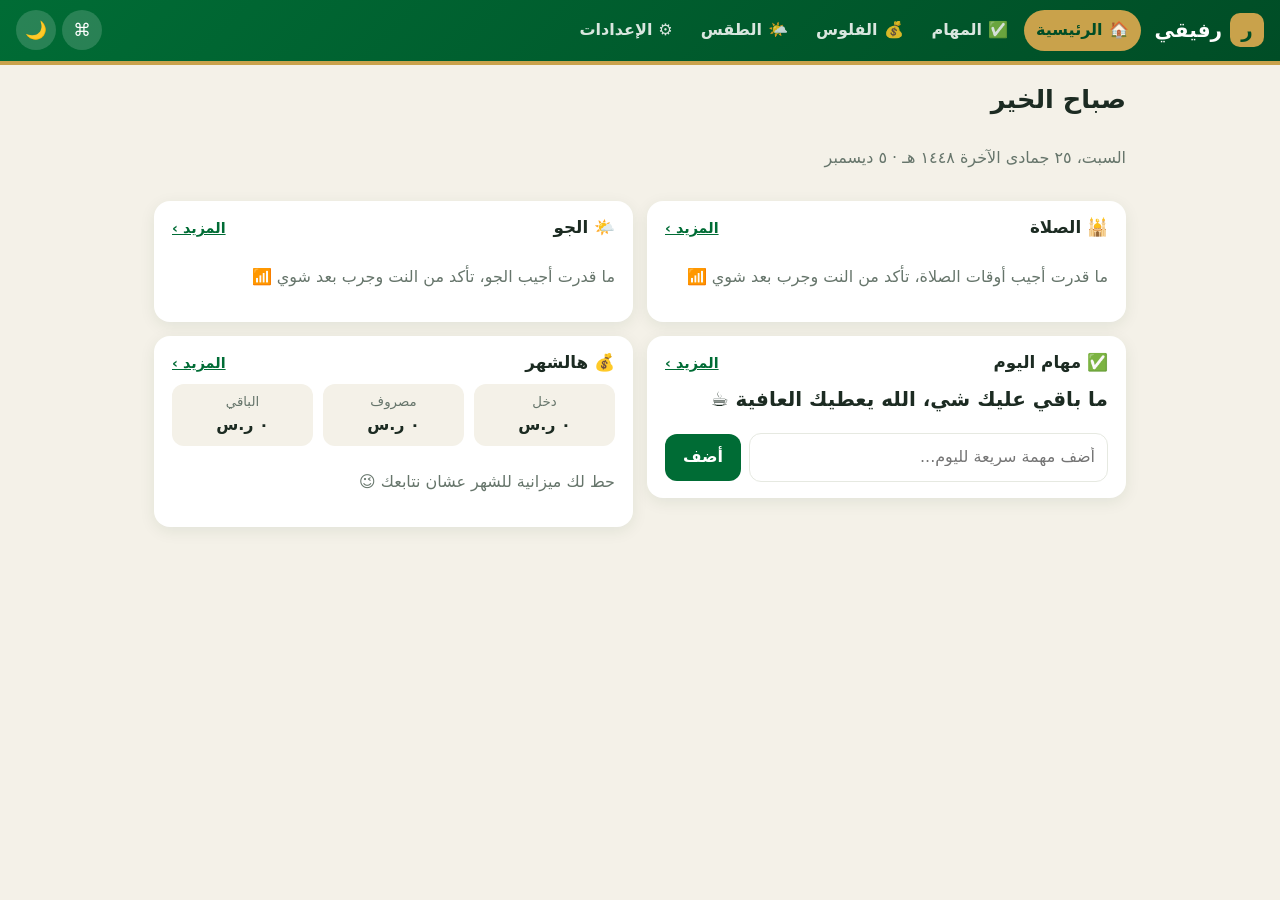
<file: index.html>
<!doctype html>
<html lang="ar" dir="rtl">
<head>
  <meta charset="utf-8">
  <meta name="viewport" content="width=device-width, initial-scale=1">
  <meta name="theme-color" content="#006c35">
  <meta name="description" content="رفيقي: مهامك وفلوسك والطقس وأوقات الصلاة في مكان واحد">
  <title>رفيقي</title>
  <link rel="manifest" href="manifest.webmanifest">
  <link rel="icon" href="icon.svg" type="image/svg+xml">
  <link rel="stylesheet" href="css/style.css">
</head>
<body>
  <header class="topbar">
    <a class="brand" href="#/home" aria-label="رفيقي - الرئيسية"><span class="logo" aria-hidden="true">ر</span> رفيقي</a>
    <nav id="nav" class="nav" aria-label="التنقل الرئيسي"></nav>
    <div class="tools">
      <button id="paletteBtn" class="icon-btn" type="button" aria-label="لوحة الأوامر (Ctrl+K)" title="لوحة الأوامر (Ctrl+K)">⌘</button>
      <button id="themeBtn" class="icon-btn" type="button" aria-label="تبديل الثيم">🌙</button>
    </div>
  </header>

  <main id="app" class="page" tabindex="-1"></main>
  <noscript><p class="banner bad">رفيقي يحتاج JavaScript عشان يشتغل.</p></noscript>

  <dialog id="palette" class="dlg palette" aria-label="لوحة الأوامر">
    <input id="palInput" type="text" placeholder="اكتب أمر... (مثال: مهمة، فلوس، ثيم)" aria-label="ابحث عن أمر" autocomplete="off">
    <ul id="palList" role="listbox"></ul>
  </dialog>

  <script src="js/core.js"></script>
  <script src="js/store.js"></script>
  <script src="js/weather.js"></script>
  <script src="js/views/dashboard.js"></script>
  <script src="js/views/tasks.js"></script>
  <script src="js/views/money.js"></script>
  <script src="js/views/weather.js"></script>
  <script src="js/views/settings.js"></script>
  <script src="js/app.js"></script>
</body>
</html>
</file>
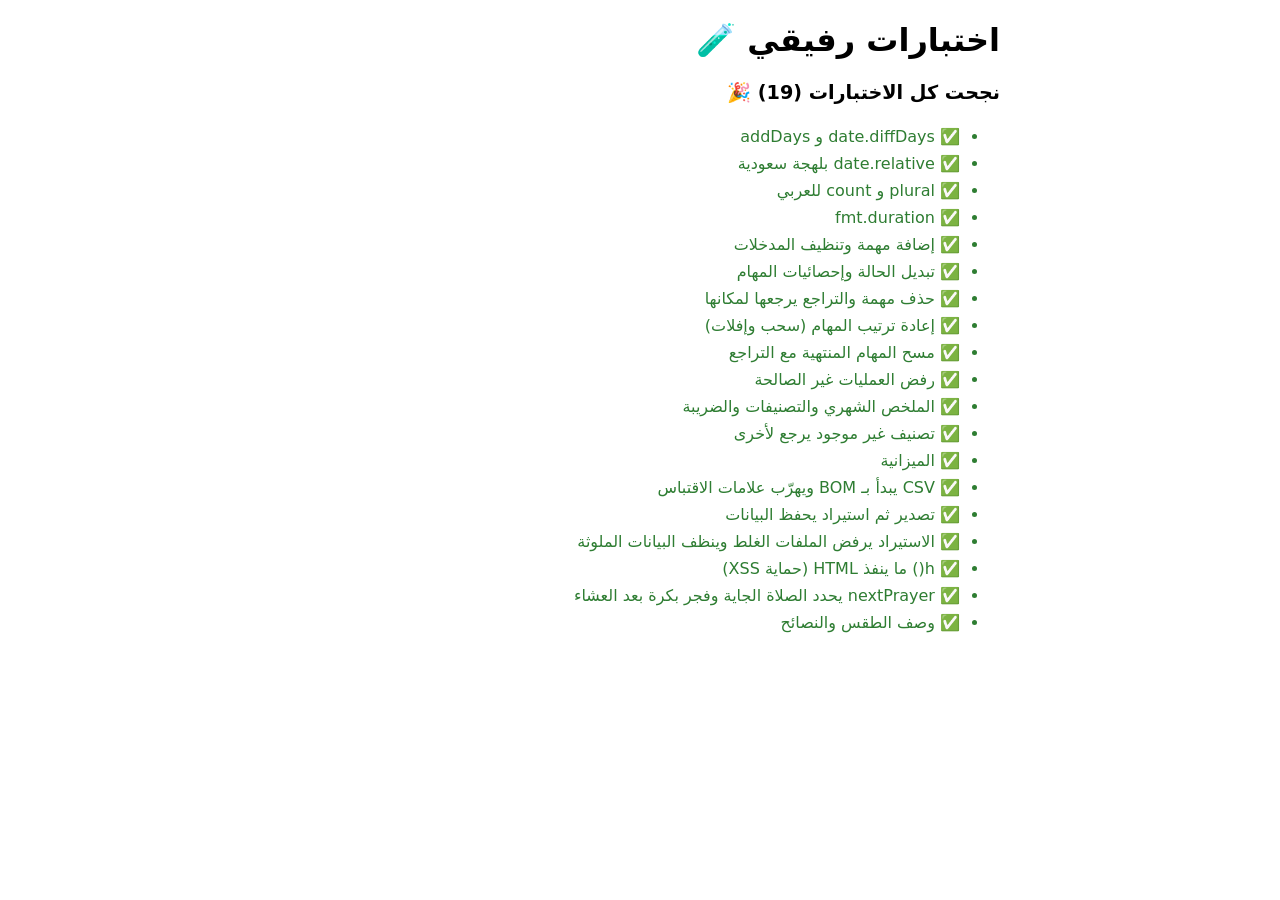
<file: tests.html>
<!doctype html>
<html lang="ar" dir="rtl">
<head>
  <meta charset="utf-8">
  <meta name="viewport" content="width=device-width, initial-scale=1">
  <title>اختبارات رفيقي</title>
  <style>
    body{font-family:system-ui,Tahoma,sans-serif;max-width:720px;margin:20px auto;padding:0 14px}
    li{padding:4px 0}.pass{color:#2e7d32}.fail{color:#b3261e;font-weight:700}
    #summary{font-size:1.2rem;font-weight:800}
  </style>
</head>
<body>
  <h1>اختبارات رفيقي 🧪</h1>
  <p id="summary">جاري التشغيل...</p>
  <ul id="results"></ul>
  <script src="js/core.js"></script>
  <script src="js/store.js"></script>
  <script src="js/weather.js"></script>
  <script src="js/tests.js"></script>
</body>
</html>
</file>
<file: css/style.css>
:root{
  --green:#006c35;--green-dark:#004d26;--gold:#c9a24b;
  --bg:#f4f1e8;--card:#fff;--text:#1c2b22;--muted:#66756b;--line:#e6e9e1;
  --bad:#b3261e;--warn:#e08a00;--good:#2e7d32;
  --radius:16px;--shadow:0 4px 16px rgba(0,60,30,.08);
}
:root[data-theme="dark"]{
  --bg:#0e1913;--card:#16251c;--text:#e8efe9;--muted:#98ad9f;--line:#243629;
  --bad:#ff8a80;--warn:#ffb74d;--good:#81c784;--shadow:0 4px 16px rgba(0,0,0,.35);
}
*{box-sizing:border-box}
[hidden]{display:none!important}
html{-webkit-text-size-adjust:100%}
body{margin:0;background:var(--bg);color:var(--text);font-family:"Tajawal","Segoe UI",Tahoma,system-ui,sans-serif;line-height:1.55;min-height:100vh}
h1,h2,h3{margin:0;line-height:1.3}
h2{font-size:1.05rem}h3{font-size:.98rem;margin-bottom:8px}
a{color:var(--green)}:root[data-theme="dark"] a{color:var(--gold)}
button,input,select{font:inherit;color:inherit}
button{cursor:pointer}
:focus-visible{outline:3px solid var(--gold);outline-offset:2px}
.muted{color:var(--muted)}
.neg{color:var(--bad)}
.tr{text-align:end}

/* ---------- الهيدر والتنقل ---------- */
.topbar{
  position:sticky;top:0;z-index:20;display:flex;align-items:center;gap:14px;
  background:linear-gradient(135deg,var(--green),var(--green-dark));color:#fff;
  border-bottom:4px solid var(--gold);padding:10px 16px;
}
.brand{display:flex;align-items:center;gap:8px;color:#fff!important;text-decoration:none;font-weight:800;font-size:1.25rem}
.logo{display:grid;place-items:center;width:34px;height:34px;border-radius:10px;background:var(--gold);color:var(--green-dark);font-weight:800}
.nav{display:flex;gap:4px;flex:1}
.nav a{display:flex;align-items:center;gap:6px;padding:8px 12px;border-radius:999px;color:#fff;text-decoration:none;opacity:.85;font-weight:700}
.nav a:hover{opacity:1;background:rgba(255,255,255,.12)}
.nav a.active{background:var(--gold);color:var(--green-dark);opacity:1}
:root[data-theme="dark"] .nav a{color:#fff}
.tools{display:flex;gap:6px;margin-inline-start:auto}
.icon-btn{border:0;background:rgba(255,255,255,.16);color:#fff;width:40px;height:40px;border-radius:50%;font-size:1.1rem;display:grid;place-items:center}
.icon-btn:hover{background:rgba(255,255,255,.28)}
.icon-btn.sm{width:32px;height:32px;font-size:.95rem;background:var(--bg);color:var(--text)}
.icon-btn.sm:hover{background:var(--line)}
.icon-btn.danger{color:var(--bad)}
.page .icon-btn:not(.sm){background:var(--card);color:var(--text);box-shadow:var(--shadow)}

/* ---------- الصفحة ---------- */
.page{max-width:1000px;margin:0 auto;padding:18px 14px 40px;display:grid;gap:14px;outline:none}
.page-title{font-size:1.6rem}
.grid2{display:grid;grid-template-columns:repeat(auto-fit,minmax(min(100%,420px),1fr));gap:14px;align-items:start}
.grid3{display:grid;grid-template-columns:repeat(3,1fr);gap:10px}
.stack{display:grid;gap:12px;align-content:start}
.row{display:flex;gap:8px;align-items:center}
.row.between{justify-content:space-between}
.row.end{justify-content:flex-end}
.card{background:var(--card);border-radius:var(--radius);padding:16px 18px;box-shadow:var(--shadow);display:grid;gap:10px;align-content:start}
.card-body{display:grid;gap:8px}
.big-line{margin:0;font-size:1.25rem;font-weight:800}
.banner{margin:0;padding:12px 14px;border-radius:12px;font-weight:700;background:var(--card)}
.banner.good{background:rgba(46,125,50,.14);color:var(--good)}
.banner.warn{background:rgba(224,138,0,.16);color:var(--warn)}
.banner.bad{background:rgba(179,38,30,.14);color:var(--bad)}
.empty{margin:6px 0;text-align:center;color:var(--muted)}
.hint{margin:0;font-size:.82rem;color:var(--muted)}
.advice{margin:0;padding:10px 12px;border-radius:12px;background:rgba(201,162,75,.18);font-weight:700}
.pill{display:inline-block;padding:2px 10px;border-radius:999px;font-size:.78rem;background:var(--bg);color:var(--muted);font-weight:700}
.pill.bad{background:rgba(179,38,30,.14);color:var(--bad)}
.pill.warn{background:rgba(224,138,0,.16);color:var(--warn)}

/* ---------- نماذج وأزرار ---------- */
input[type=text],input[type=number],input[type=date],input[type=search],select{
  width:100%;min-width:0;padding:11px 12px;border:1.5px solid var(--line);border-radius:12px;background:var(--card);color:var(--text)
}
input:focus,select:focus{border-color:var(--gold)}
.btn{border:0;border-radius:12px;padding:11px 18px;background:var(--green);color:#fff;font-weight:800;white-space:nowrap}
.btn:hover{background:var(--green-dark)}
.btn.ghost{background:var(--card);color:var(--text);border:1.5px solid var(--line)}
.btn.ghost:hover{background:var(--bg)}
.btn.danger{background:var(--bad);color:#fff}
:root[data-theme="dark"] .btn.danger{color:#1a0a08}
.btn.link{background:none;color:var(--green);padding:4px 8px;text-decoration:underline}
:root[data-theme="dark"] .btn.link{color:var(--gold)}
.link{font-size:.9rem;font-weight:700}
.field{display:grid;gap:4px}
.field>span{font-size:.85rem;color:var(--muted);font-weight:700}
.form-grid{grid-template-columns:repeat(2,1fr)}
.form-grid .span2{grid-column:1/-1}
.form-grid .btn{grid-column:1/-1}
.toolbar{display:grid;grid-template-columns:2fr 1fr;gap:8px}
.check-row{display:flex;gap:8px;align-items:center;font-size:.9rem;color:var(--muted)}
.check-row input{width:auto}
.seg{display:flex;background:var(--bg);border-radius:999px;padding:4px}
.seg label{flex:1}
.seg input{position:absolute;opacity:0;pointer-events:none}
.seg span{display:block;text-align:center;padding:8px;border-radius:999px;font-weight:800;color:var(--muted);cursor:pointer}
.seg input:checked+span{background:var(--gold);color:#fff}
.seg input:focus-visible+span{outline:3px solid var(--green)}
.chips{display:flex;gap:8px;overflow-x:auto;padding-bottom:4px}
.chip{flex:none;border:1.5px solid var(--line);background:var(--card);border-radius:999px;padding:6px 14px;font-weight:700}
.chip:hover{border-color:var(--gold)}
.chip.active{background:var(--gold);border-color:var(--gold);color:#fff}

/* ---------- المهام ---------- */
.tasks{list-style:none;margin:0;padding:0;display:grid;gap:8px}
.task{display:flex;align-items:center;gap:12px;background:var(--card);border-radius:14px;padding:10px 12px;box-shadow:var(--shadow);border-inline-start:5px solid var(--line)}
.task.high{border-inline-start-color:var(--bad)}
.task.low{border-inline-start-color:#6fa8dc}
.task[draggable=true]{cursor:grab}
.task.dragging{opacity:.4}
.task.drop-target{outline:2px dashed var(--gold)}
.check{flex:none;width:28px;height:28px;border-radius:50%;border:2px solid var(--muted);background:none;color:#fff;font-weight:800;display:grid;place-items:center}
.task.done .check{background:var(--green);border-color:var(--green)}
.task-body{flex:1;min-width:0;display:grid;gap:4px}
.task-title{overflow-wrap:anywhere;font-weight:700}
.task.done .task-title{text-decoration:line-through;color:var(--muted)}
.meta{display:flex;gap:6px;flex-wrap:wrap}
.task-actions{display:flex;gap:4px}
.stats{margin:0;font-size:.9rem}
.mini{list-style:none;margin:0;padding:0;display:grid;gap:6px}
.mini li{display:flex;justify-content:space-between;gap:8px}

/* ---------- الفلوس ---------- */
.month-nav{display:flex;align-items:center;justify-content:center;gap:14px}
.month-label{min-width:140px;text-align:center;font-size:1.1rem}
.stat{text-align:center;padding:12px 8px}
.stat span{color:var(--muted);font-size:.85rem}
.stat strong{font-size:1.05rem;overflow-wrap:anywhere}
.stat.income strong{color:var(--good)}
.stat.expense strong{color:var(--bad)}
.mini-stats{text-align:center}
.mini-stats div{display:grid;background:var(--bg);border-radius:12px;padding:8px 4px}
.bar{height:10px;background:var(--line);border-radius:999px;overflow:hidden}
.fill{height:100%;width:0;background:var(--good);transition:width .3s}
.fill.warn{background:var(--warn)}.fill.bad{background:var(--bad)}
.chart-row{display:flex;gap:14px;align-items:center;flex-wrap:wrap;justify-content:center}
.donut{width:200px;max-width:100%;height:auto}
.bars{width:100%;height:auto}
.legend{list-style:none;margin:0;padding:0;flex:1 1 200px;display:grid;gap:6px}
.legend li{display:flex;gap:8px;align-items:center;font-size:.88rem}
.legend i{width:12px;height:12px;border-radius:50%;flex:none}
.legend span{flex:1}
.dot{display:inline-block;width:10px;height:10px;border-radius:50%}
.dot.g{background:var(--green)}.dot.y{background:var(--gold)}
.legend-note{margin:0;font-size:.85rem}
.txs{list-style:none;margin:0;padding:0}
.tx{display:flex;align-items:center;gap:8px;padding:10px 0;border-bottom:1px solid var(--line)}
.tx-info{flex:1;min-width:0;display:grid}
.tx-info strong{overflow-wrap:anywhere}
.amt{font-weight:800;white-space:nowrap}
.tx.income .amt{color:var(--good)}.tx.expense .amt{color:var(--bad)}

/* ---------- الطقس والصلاة ---------- */
.suggest{list-style:none;margin:-6px 0 0;padding:6px;background:var(--card);border-radius:12px;box-shadow:var(--shadow)}
.suggest button{width:100%;text-align:start;border:0;background:none;padding:10px;border-radius:8px}
.suggest button:hover{background:var(--bg)}
.temp{font-size:2.2rem}
.hourly{display:flex;gap:8px;overflow-x:auto;padding-bottom:6px}
.hour{flex:none;display:grid;gap:2px;justify-items:center;min-width:58px;padding:8px 6px;background:var(--bg);border-radius:12px}
.daily{list-style:none;margin:0;padding:0}
.daily li{display:grid;grid-template-columns:1.3fr .4fr .8fr 1.4fr;gap:6px;align-items:center;padding:9px 0;border-bottom:1px solid var(--line)}
.daily li:last-child{border:0}
.daily b{text-align:end;white-space:nowrap}
.prayers{display:grid;grid-template-columns:repeat(5,1fr);gap:6px;text-align:center}
.prayer{display:grid;background:var(--bg);border-radius:12px;padding:8px 2px;font-size:.88rem}
.prayer.next{background:var(--gold);color:#fff}
.prayer small{opacity:.85}

/* ---------- نوافذ وإشعارات ---------- */
.dlg{border:0;border-radius:var(--radius);padding:18px;background:var(--card);color:var(--text);width:min(92vw,440px);box-shadow:0 20px 50px rgba(0,0,0,.35)}
.dlg::backdrop{background:rgba(0,0,0,.45)}
.palette{padding:0;overflow:hidden;margin-top:12vh}
.palette input{border:0;border-bottom:1.5px solid var(--line);border-radius:0;padding:16px;font-size:1.05rem}
.palette ul{list-style:none;margin:0;padding:6px;max-height:50vh;overflow:auto}
.palette li{display:flex;gap:10px;padding:10px 12px;border-radius:10px;cursor:pointer}
.palette li.sel,.palette li:hover{background:var(--bg)}
.toasts{position:fixed;inset-inline:0;bottom:84px;display:grid;gap:8px;justify-items:center;z-index:50;pointer-events:none}
.toast{pointer-events:auto;display:flex;gap:14px;align-items:center;background:#1c2b22;color:#fff;padding:10px 16px;border-radius:12px;box-shadow:0 8px 24px rgba(0,0,0,.3)}
.toast-btn{border:0;background:none;color:var(--gold);font-weight:800;text-decoration:underline}
.kbd-list{list-style:none;margin:0;padding:0;display:grid;gap:8px}
kbd{background:var(--bg);border:1px solid var(--line);border-bottom-width:2px;border-radius:6px;padding:1px 7px;font-family:inherit;font-size:.85rem}
.danger-zone{border:1.5px solid rgba(179,38,30,.4)}

/* ---------- جوال ---------- */
@media (max-width:760px){
  .topbar{padding:8px 12px}
  .nav{position:fixed;inset-inline:0;bottom:0;z-index:30;background:var(--card);border-top:1px solid var(--line);padding:6px 6px calc(6px + env(safe-area-inset-bottom));justify-content:space-around;box-shadow:0 -4px 16px rgba(0,0,0,.1)}
  .nav a{flex-direction:column;gap:0;font-size:.72rem;padding:4px 8px;border-radius:12px;color:var(--muted)}
  .nav a.active{background:var(--gold);color:#fff}
  .nav .ico{font-size:1.25rem}
  .page{padding-bottom:96px}
  .grid3{gap:6px}
  .form-grid,.toolbar{grid-template-columns:1fr}
  .prayers{gap:4px}
}
@media (prefers-reduced-motion:reduce){*{transition:none!important;animation:none!important}}
</file>
